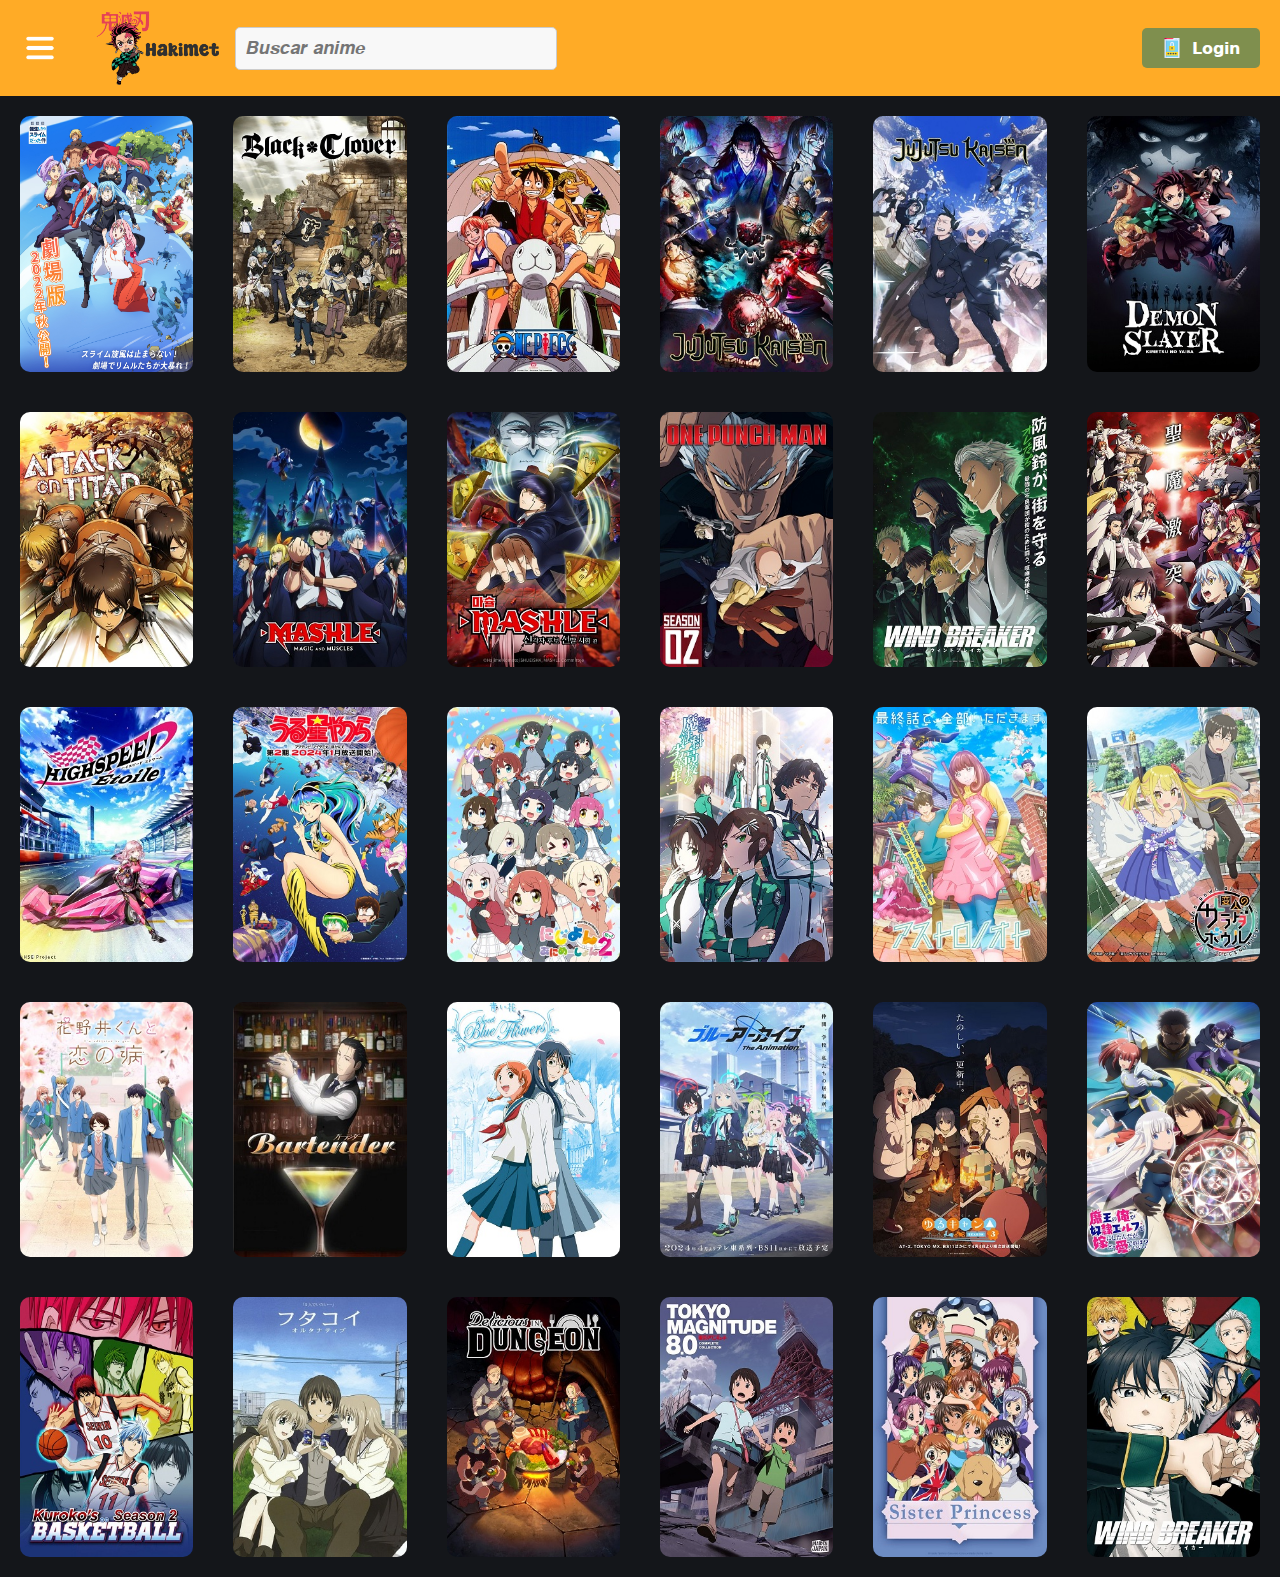
<file: animes.html>
<!DOCTYPE html>
<html lang="en">
<head>
    <meta charset="UTF-8">
    <meta name="viewport" content="width=device-width, initial-scale=1.0">
    <title>𝑨𝒏𝒊𝒎𝒆𝒔</title>
    <link rel="icon" type="image/png" href="logo.png">
    <link rel="stylesheet" href="animes.css">
</head>
<body>
    <div class="topbar">
        <img src="menu.png" alt="Menu" class="menu-icon" onclick="toggleMenu()">
        <img src="logotipo-Hakimet.png" alt="Hakimet Logo" class="logo">
        <input type="text" class="search-input" placeholder="𝑩𝒖𝒔𝒄𝒂𝒓 𝒂𝒏𝒊𝒎𝒆" oninput="buscarAnime(this)">
        <button class="login-btn">
            <img src="login.png" alt="Login" class="login-icon">
            𝗟𝗼𝗴𝗶𝗻
        </button>
    </div>

    <div class="image-container">
        <img src="./imgs/Tensei_Shitara_Temp01.jpg" alt="One Piece" class="bottom-image">
        <img src="./imgs/Black_Clover_Latino.jpg" alt="Black Clover" class="bottom-image">
        <img src="./imgs/One_piece_Latino.jpg" alt="One Piece Latino" class="bottom-image" onclick="redirectToReproduct3()">
        <img src="./imgs/Jujutsu_Kaisen_Latino.jpg" alt="Jujutsu Kaisen Latino" class="bottom-image">
        <img src="./imgs/Jujutsu_Kaisen_Temporada_2_Latino.jpg" alt="Jujutsu Kaisen Temporada 2 Latino" class="bottom-image">
        <img src="./imgs/Kimetsu_no_Yaiba_Demon_Slayer_Temporada_1_Latino.jpg" alt="Kimetsu no Yaiba Demon Slayer Temporada 1 Latino" class="bottom-image" onclick="redirectToReproduct1()">
        <img src="./imgs/Shingeki_no_Kyojin_Ataque_a_los_Titanes_Temporada_1_Latino.jpg" alt="Shingeki_no_Kyojin_Ataque_a_los_Titanes_Temporada_1_Latino" class="bottom-image">
        <img src="./imgs/Mashle_Latino.jpg" alt="Mashle_Latino" class="bottom-image">
        <img src="./imgs/Mashle_Temporada_2_Latino.jpg" alt="Mashle_Temporada_2_Latino" class="bottom-image">
        <img src="./imgs/One_Punch_Man_Temporada_2_Latino.jpg" alt="One_Punch_Man_Temporada_2_Latino" class="bottom-image">
        <img src="./imgs/Wind_Breaker.jpg" alt="Wind_Breaker" class="bottom-image">
        <img src="./imgs/Tensei_Shitara_Slime_Datta_Ken_3.jpg" alt="Tensei_Shitara_Slime_Datta_Ken_3" class="bottom-image">
        <img src="./imgs/Highspeed_Etoile.jpg" alt="Highspeed_Etoile" class="bottom-image">
        <img src="./imgs/Urusei_Yatsura_(2022)_2nd_Season.jpg" alt="Urusei_Yatsura_" class="bottom-image">
        <img src="./imgs/Nijiyon_Animation_2.jpg" alt="Nijiyon_Animation_2" class="bottom-image">
        <img src="./imgs/Mahouka_Koukou_No_Rettousei_Season_3.jpg" alt="Mahouka_Koukou_No_Rettousei_Season_3" class="bottom-image">
        <img src="./imgs/Astro_Note.jpg" alt="Astro_Note" class="bottom-image">
        <img src="./imgs/Henjin_No_Salad_Bowl.jpg" alt="Henjin_No_Salad_Bowl" class="bottom-image">
        <img src="./imgs/Hananoi_Kun_To_Koi_No_Yamai.jpg" alt="Hananoi_Kun_To_Koi_No_Yamai" class="bottom-image">
        <img src="./imgs/Bartender_Latino.jpg" alt="Bartender_Latino" class="bottom-image">
        <img src="./imgs/Aoi_Hana_Flores_Azules_Latino.jpg" alt="Aoi_Hana_Flores_Azules_Latino" class="bottom-image" onclick="redirectToReproduct2()">
        <img src="./imgs/Blue_Archive_The_Animation.jpg" alt="Blue_Archive_The_Animation" class="bottom-image">
        <img src="./imgs/Yuru_Camp_Season_3.jpg" alt="Yuru_Camp_Season_3" class="bottom-image">
        <img src="./imgs/Maou_no_Ore_ga_Dorei_Elf_wo_Yome_ni_Shitanda_ga_Dou_Medereba_Ii.jpg" alt="Maou_no_Ore_ga_Dorei_Elf_wo_Yome_ni_Shitanda_ga_Dou_Medereba_Ii" class="bottom-image">
        <img src="./imgs/Kuroko_no_Basket_Temporada_2_Latino.jpg" alt="Kuroko_no_Basket_Temporada_2_Latino" class="bottom-image">
        <img src="./imgs/Futakoi_Alternative_Latino.jpg" alt="Futakoi_Alternative_Latino" class="bottom-image">
        <img src="./imgs/Tragones_y_mazmorras_Dungeon_Meshi.jpg" alt="Tragones_y_mazmorras_Dungeon_Meshi" class="bottom-image">
        <img src="./imgs/Tokyo_Magnitude_8_Latino.jpg" alt="Tokyo_Magnitude_8_Latino"class="bottom-image">
        <img src="./imgs/Sister_Princess_Latino.jpg" alt="Sister_Princess_Latino"class="bottom-image">
        <img src="./imgs/WIND_BREAKER_Latino.jpg" alt="WIND_BREAKER_Latino" class="bottom-image">
    </div>
    
    <div id="side-menu" class="side-menu">
        <a href="#" class="close-btn" onclick="toggleMenu()">&times;</a>
        <a href="index.html">𝑯𝒐𝒎𝒆</a>
        <a href="#">𝑨𝒏𝒊𝒎𝒆𝒔</a>
        <a href="#">𝑷𝒆𝒍𝒊𝒄𝒖𝒍𝒂𝒔</a>
        <a href="#">𝑪𝒐𝒏𝒕𝒂𝒄𝒕𝒐</a>
    </div>
    <script src="script.js"></script>
</body>
</html>
</file>
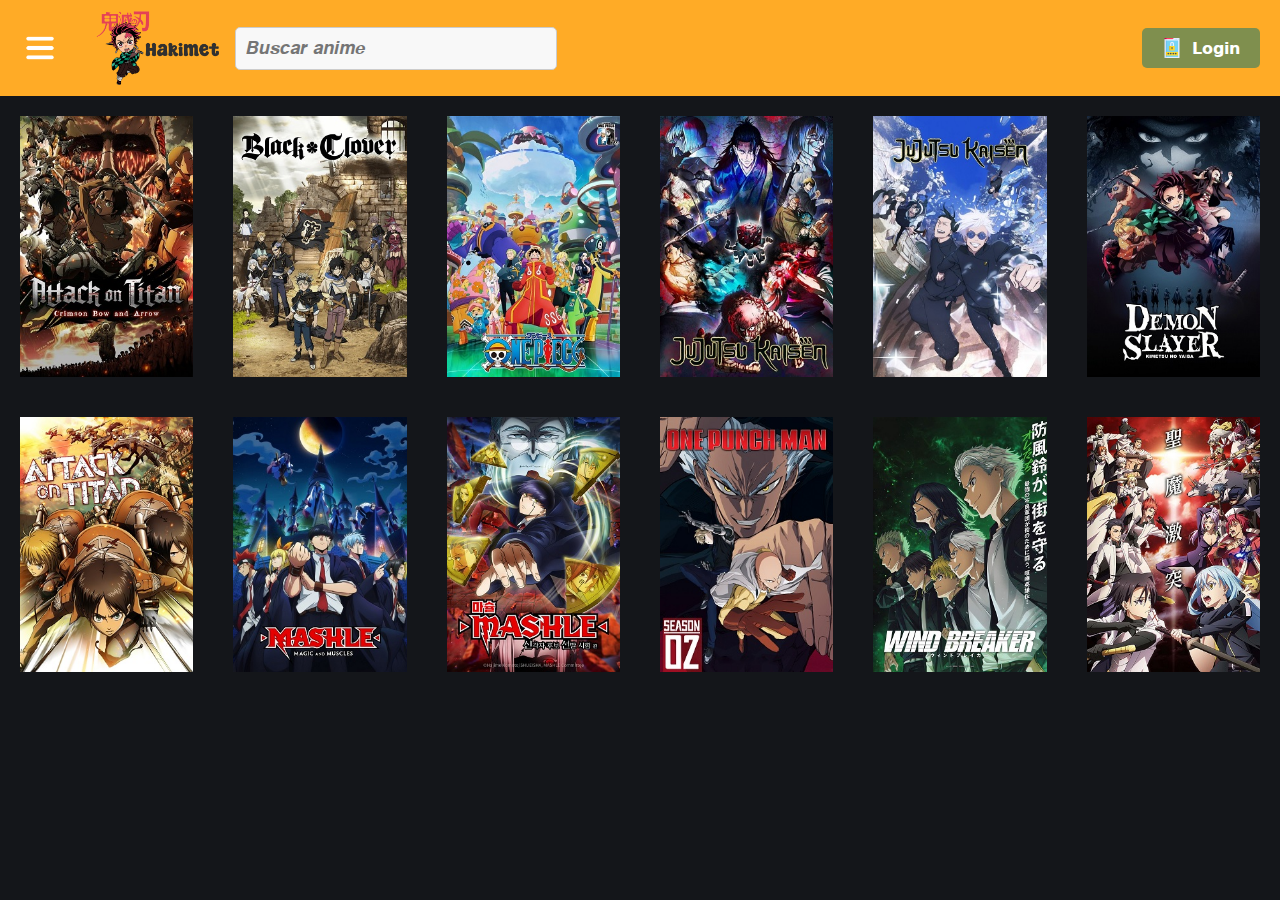
<file: peliculas.html>
<!DOCTYPE html>
<html lang="en">
<head>
    <meta charset="UTF-8">
    <meta name="viewport" content="width=device-width, initial-scale=1.0">
    <title>𝑷𝒆𝒍𝒊𝒄𝒖𝒍𝒂𝒔</title>
    <link rel="icon" type="image/png" href="logo.png">
    <link rel="stylesheet" href="peliculas.css">
</head>
<body>
    <div class="topbar">
        <img src="menu.png" alt="Menu" class="menu-icon" onclick="toggleMenu()">
        <img src="logotipo-Hakimet.png" alt="Hakimet Logo" class="logo">
        <input type="text" class="search-input" placeholder="𝑩𝒖𝒔𝒄𝒂𝒓 𝒂𝒏𝒊𝒎𝒆" oninput="buscarAnime(this)">
        <button class="login-btn">
            <img src="login.png" alt="Login" class="login-icon">
            𝗟𝗼𝗴𝗶𝗻
        </button>
    </div>

    <div class="image-container">
        <img src="./peliculas-img/Ataque a los Titanes La Pelicula EL Arco y la Flecha Escarlata Latino.jpg" alt="Ataque titanes" class="bottom-image">
        <img src="./imgs/Black_Clover_Latino.jpg" alt="Black Clover" class="bottom-image">
        <img src="./peliculas-img/One_Piece_2024.jpg" alt="One Piece Latino" class="bottom-image">
        <img src="./imgs/Jujutsu_Kaisen_Latino.jpg" alt="Jujutsu Kaisen Latino" class="bottom-image">
        <img src="./imgs/Jujutsu_Kaisen_Temporada_2_Latino.jpg" alt="Jujutsu Kaisen Temporada 2 Latino" class="bottom-image">
        <img src="./imgs/Kimetsu_no_Yaiba_Demon_Slayer_Temporada_1_Latino.jpg" alt="Kimetsu no Yaiba Demon Slayer Temporada 1 Latino" class="bottom-image" onclick="redirectToReproduct1()">
        <img src="./imgs/Shingeki_no_Kyojin_Ataque_a_los_Titanes_Temporada_1_Latino.jpg" alt="Shingeki_no_Kyojin_Ataque_a_los_Titanes_Temporada_1_Latino" class="bottom-image">
        <img src="./imgs/Mashle_Latino.jpg" alt="Mashle_Latino" class="bottom-image">
        <img src="./imgs/Mashle_Temporada_2_Latino.jpg" alt="Mashle_Temporada_2_Latino" class="bottom-image">
        <img src="./imgs/One_Punch_Man_Temporada_2_Latino.jpg" alt="One_Punch_Man_Temporada_2_Latino" class="bottom-image">
        <img src="./imgs/Wind_Breaker.jpg" alt="Wind_Breaker" class="bottom-image">
        <img src="./imgs/Tensei_Shitara_Slime_Datta_Ken_3.jpg" alt="Tensei_Shitara_Slime_Datta_Ken_3" class="bottom-image">
    </div>
    
    <div id="side-menu" class="side-menu">
        <a href="#" class="close-btn" onclick="toggleMenu()">&times;</a>
        <a href="index.html">𝑯𝒐𝒎𝒆</a>
        <a href="#">𝑨𝒏𝒊𝒎𝒆𝒔</a>
        <a href="#">𝑷𝒆𝒍𝒊𝒄𝒖𝒍𝒂𝒔</a>
        <a href="#">𝑪𝒐𝒏𝒕𝒂𝒄𝒕𝒐</a>
    </div>
    <script src="script.js"></script>
</body>
</html>
</file>
<file: animes.css>
body {
    border: 0;
    margin: 0;
    padding: 0;
    background-color: #14161A;
    color: white;
    font-family: Arial, sans-serif;
}

.topbar {
    display: flex;
    align-items: center;
    padding: 10px 20px;
    background-color: #FFAB26;
}

.topbar .menu-icon {
    cursor: pointer;
    width: 40px;
    height: 40px;
}

.topbar .logo {
    width: 130px;
    height: auto;
    margin-left: 35px;
}

.topbar .search-input {
    padding: 10px;
    border: 1px solid #ccc;
    border-radius: 5px;
    background-color: #f8f8f8;
    font-size: 18px;
    width: 300px; 
    margin: 0 10px;
}

.topbar .login-btn {
    background-color: #7F8F4E;
    border: none;
    border-radius: 5px;
    color: white;
    padding: 10px 20px;
    font-size: 16px;
    cursor: pointer;
    display: flex;
    align-items: center;
    margin-left: auto;
}

.topbar .login-btn img.login-icon {
    margin-right: 10px;
    width: 20px;
    height: 20px;
}

.content-container {
    padding: 0;
    box-sizing: border-box;
}

.image-text-overlay {
    position: relative;
    width: 100%;
    overflow: hidden;
    margin: 0;
    padding: 0;
}

.image-text-overlay img.demon-slayer-image {
    width: 100%;
    height: 80vh;
    display: block;
    margin: 0;
    object-fit: cover;
}

.gradient-overlay {
    position: absolute;
    bottom: 0;
    left: 0;
    width: 100%;
    height: 100%;
    background: linear-gradient(to top, rgba(0, 0, 0, 1.0), transparent);
}

.text-overlay {
    position: absolute;
    bottom: 20px;
    left: 20px;
    width: calc(100% - 40px);
    box-sizing: border-box;
}

.text-overlay h1 {
    font-size: 50px;
    margin: 0;
}

.text-overlay p {
    font-size: 20px;
    margin: 5px 0 0;
}

.ver-ahora-btn {
    background-color: #7F8F4E;
    color: white;
    border: none;
    border-radius: 10px;
    padding: 10px 40px;
    font-size: 18px;
    cursor: pointer;
    transition: background-color 0.3s ease;
    margin-top: 20px;
    background-image: url('reproducir.png');
    background-repeat: no-repeat;
    background-position: 5% center;
    background-size: 20px 20px;
    padding-left: 50px;
}

.ver-ahora-btn:hover {
    background-color: darkgreen;
}

.bottom-image {
    border-radius: 10px;
    width: 20%;
    display: block;
    margin-top: 20px;
}

.side-menu {
    height: 100%;
    width: 0;
    position: fixed;
    top: 0;
    left: 0;
    background-color: #333;
    overflow-x: hidden;
    transition: 0.5s;
    padding-top: 60px;
}

.side-menu a {
    padding: 10px 15px;
    text-decoration: none;
    font-size: 25px;
    color: white;
    display: block;
    transition: 0.3s;
}

.side-menu a:hover {
    background-color: #575757;
}

.side-menu .close-btn {
    position: absolute;
    top: 20px;
    right: 25px;
    font-size: 36px;
}

.image-container {
    display: flex;
    flex-wrap: wrap;
}

.bottom-image {
    width: calc(16.666% - 40px);
    display: inline-block;
    margin: 20px;
    margin-top: 20px;
    transition: transform 0.3s ease;
}

.bottom-image:hover {
    transform: scale(1.1);
}
</file>
<file: peliculas.css>
body {
    border: 0;
    margin: 0;
    padding: 0;
    background-color: #14161A;
    color: white;
    font-family: Arial, sans-serif;
}

.topbar {
    display: flex;
    align-items: center;
    padding: 10px 20px;
    background-color: #FFAB26;
}

.topbar .menu-icon {
    cursor: pointer;
    width: 40px;
    height: 40px;
}

.topbar .logo {
    width: 130px;
    height: auto;
    margin-left: 35px;
}

.topbar .search-input {
    padding: 10px;
    border: 1px solid #ccc;
    border-radius: 5px;
    background-color: #f8f8f8;
    font-size: 18px;
    width: 300px; 
    margin: 0 10px;
}

.topbar .login-btn {
    background-color: #7F8F4E;
    border: none;
    border-radius: 5px;
    color: white;
    padding: 10px 20px;
    font-size: 16px;
    cursor: pointer;
    display: flex;
    align-items: center;
    margin-left: auto;
}

.topbar .login-btn img.login-icon {
    margin-right: 10px;
    width: 20px;
    height: 20px;
}

.content-container {
    padding: 0;
    box-sizing: border-box;
}

.image-text-overlay {
    position: relative;
    width: 100%;
    overflow: hidden;
    margin: 0;
    padding: 0;
}

.image-text-overlay img.demon-slayer-image {
    width: 100%;
    height: 80vh;
    display: block;
    margin: 0;
    object-fit: cover;
}

.gradient-overlay {
    position: absolute;
    bottom: 0;
    left: 0;
    width: 100%;
    height: 100%;
    background: linear-gradient(to top, rgba(0, 0, 0, 1.0), transparent);
}

.text-overlay {
    position: absolute;
    bottom: 20px;
    left: 20px;
    width: calc(100% - 40px);
    box-sizing: border-box;
}

.text-overlay h1 {
    font-size: 50px;
    margin: 0;
}

.text-overlay p {
    font-size: 20px;
    margin: 5px 0 0;
}

.ver-ahora-btn {
    background-color: #7F8F4E;
    color: white;
    border: none;
    border-radius: 10px;
    padding: 10px 40px;
    font-size: 18px;
    cursor: pointer;
    transition: background-color 0.3s ease;
    margin-top: 20px;
    background-image: url('reproducir.png');
    background-repeat: no-repeat;
    background-position: 5% center;
    background-size: 20px 20px;
    padding-left: 50px;
}

.ver-ahora-btn:hover {
    background-color: darkgreen;
}

.bottom-image {
    width: 20%;
    display: block;
    margin-top: 20px;
}

.side-menu {
    height: 100%;
    width: 0;
    position: fixed;
    top: 0;
    left: 0;
    background-color: #333;
    overflow-x: hidden;
    transition: 0.5s;
    padding-top: 60px;
}

.side-menu a {
    padding: 10px 15px;
    text-decoration: none;
    font-size: 25px;
    color: white;
    display: block;
    transition: 0.3s;
}

.side-menu a:hover {
    background-color: #575757;
}

.side-menu .close-btn {
    position: absolute;
    top: 20px;
    right: 25px;
    font-size: 36px;
}

.image-container {
    display: flex;
    flex-wrap: wrap;
}

.bottom-image {
    width: calc(16.666% - 40px);
    display: inline-block;
    margin: 20px;
    margin-top: 20px;
    transition: transform 0.3s ease;
}

.bottom-image:hover {
    transform: scale(1.1);
}
</file>
